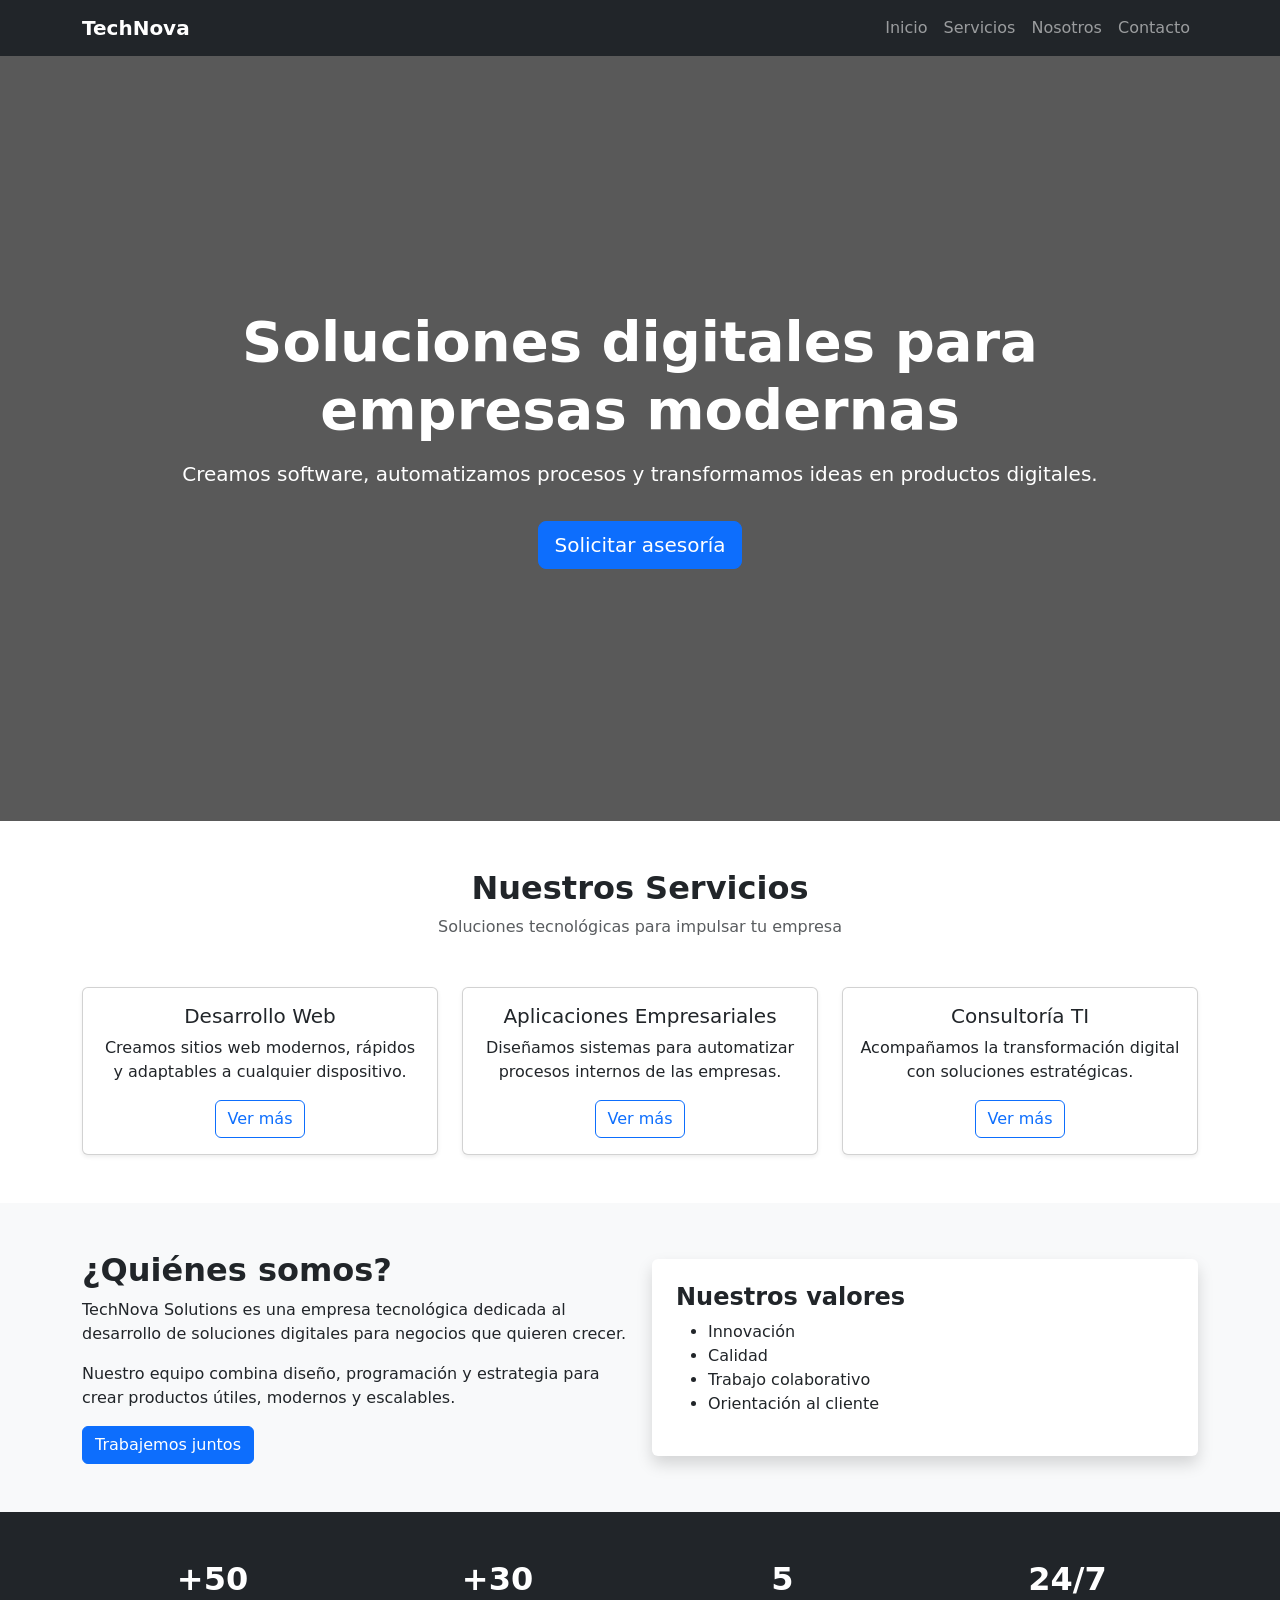
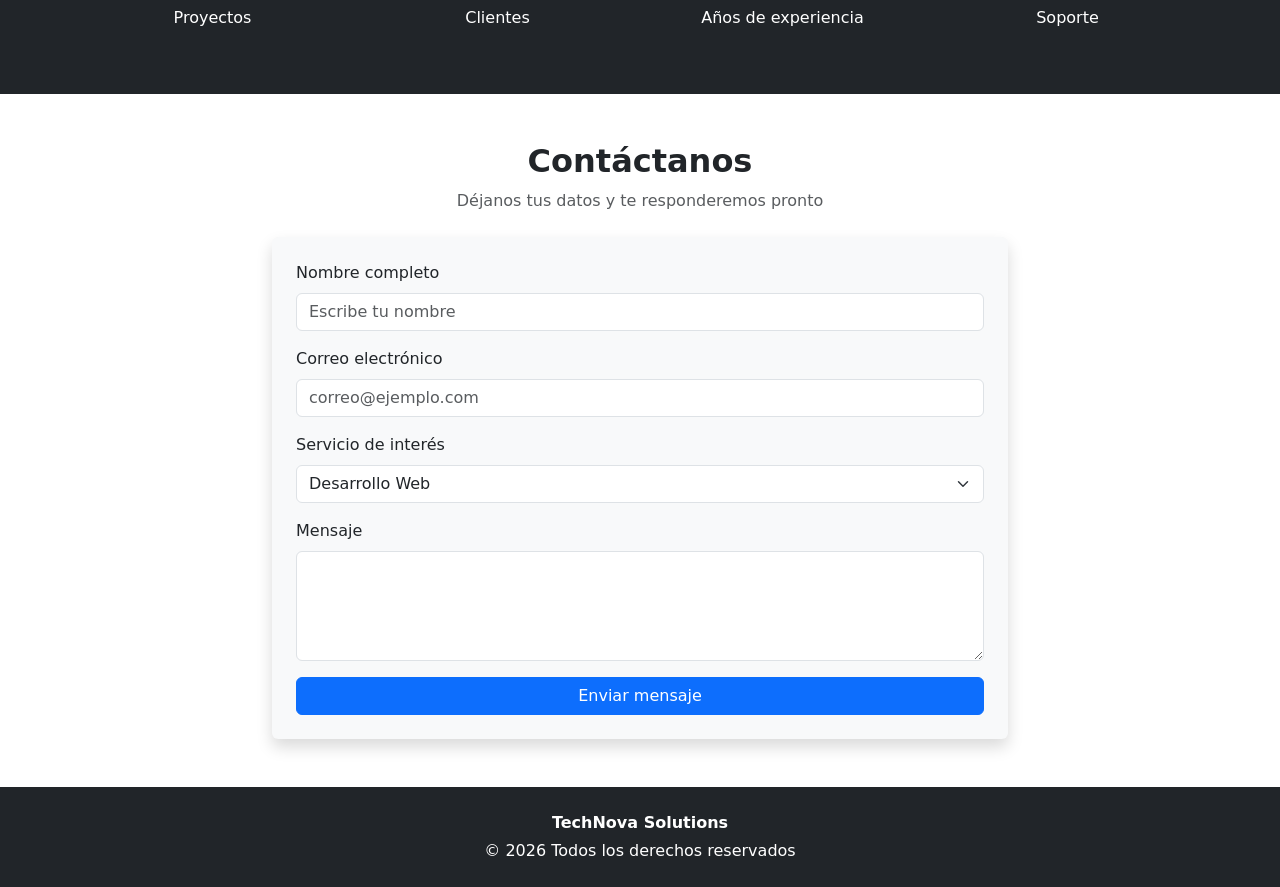
<file: index.html>
<!doctype html>
<html lang="es">
  <head>
    <meta charset="UTF-8" />
    <meta name="viewport" content="width=device-width, initial-scale=1.0" />
    <title>TechNova Solutions</title>
    <!-- Bootstrap CSS -->
    <link
      href="https://cdn.jsdelivr.net/npm/bootstrap@5.3.8/dist/css/bootstrap.min.css"
      rel="stylesheet"
    />
    <!-- CSS propio -->
    <link rel="stylesheet" href="styles.css" />
  </head>
  <body>
    <nav class="navbar navbar-expand-lg navbar-dark bg-dark">
      <div class="container">
        <a class="navbar-brand fw-bold" href="#">TechNova</a>
        <button
          class="navbar-toggler"
          type="button"
          data-bs-toggle="collapse"
          data-bs-target="#menuPrincipal"
        >
          <span class="navbar-toggler-icon"></span>
        </button>
        <div class="collapse navbar-collapse" id="menuPrincipal">
          <ul class="navbar-nav ms-auto">
            <li class="nav-item">
              <a class="nav-link" href="#inicio">Inicio</a>
            </li>
            <li class="nav-item">
              <a class="nav-link" href="#servicios">Servicios</a>
            </li>
            <li class="nav-item">
              <a class="nav-link" href="#nosotros">Nosotros</a>
            </li>
            <li class="nav-item">
              <a class="nav-link" href="#contacto">Contacto</a>
            </li>
          </ul>
        </div>
      </div>
    </nav>
    <header
      id="inicio"
      class="hero text-white text-center d-flex align-items-center"
    >
      <div class="container">
        <h1 class="display-4 fw-bold">
          Soluciones digitales para empresas modernas
        </h1>
        <p class="lead mt-3">
          Creamos software, automatizamos procesos y transformamos ideas en
          productos digitales.
        </p>
        <a href="#contacto" class="btn btn-primary btn-lg mt-3"
          >Solicitar asesoría</a
        >
      </div>
    </header>
    <section id="servicios" class="py-5">
      <div class="container">
        <div class="text-center mb-5">
          <h2 class="fw-bold">Nuestros Servicios</h2>
          <p class="text-muted">
            Soluciones tecnológicas para impulsar tu empresa
          </p>
        </div>
        <div class="row g-4">
          <div class="col-md-4">
            <div class="card h-100 shadow-sm">
              <div class="card-body text-center">
                <h5 class="card-title">Desarrollo Web</h5>
                <p class="card-text">
                  Creamos sitios web modernos, rápidos y adaptables a cualquier
                  dispositivo.
                </p>
                <a href="#" class="btn btn-outline-primary">Ver más</a>
              </div>
            </div>
          </div>
          <div class="col-md-4">
            <div class="card h-100 shadow-sm">
              <div class="card-body text-center">
                <h5 class="card-title">Aplicaciones Empresariales</h5>
                <p class="card-text">
                  Diseñamos sistemas para automatizar procesos internos de las
                  empresas.
                </p>
                <a href="#" class="btn btn-outline-primary">Ver más</a>
              </div>
            </div>
          </div>
          <div class="col-md-4">
            <div class="card h-100 shadow-sm">
              <div class="card-body text-center">
                <h5 class="card-title">Consultoría TI</h5>
                <p class="card-text">
                  Acompañamos la transformación digital con soluciones
                  estratégicas.
                </p>
                <a href="#" class="btn btn-outline-primary">Ver más</a>
              </div>
            </div>
          </div>
        </div>
      </div>
    </section>
    <section id="nosotros" class="py-5 bg-light">
      <div class="container">
        <div class="row align-items-center">
          <div class="col-md-6">
            <h2 class="fw-bold">¿Quiénes somos?</h2>
            <p>
              TechNova Solutions es una empresa tecnológica dedicada al
              desarrollo de soluciones digitales para negocios que quieren
              crecer.
            </p>
            <p>
              Nuestro equipo combina diseño, programación y estrategia para
              crear productos útiles, modernos y escalables.
            </p>
            <a href="#contacto" class="btn btn-primary">Trabajemos juntos</a>
          </div>

          <div class="col-md-6">
            <div class="p-4 bg-white shadow rounded">
              <h4 class="fw-bold">Nuestros valores</h4>
              <ul>
                <li>Innovación</li>
                <li>Calidad</li>
                <li>Trabajo colaborativo</li>
                <li>Orientación al cliente</li>
              </ul>
            </div>
          </div>
        </div>
      </div>
    </section>
    <section class="py-5 text-center bg-dark text-white">
      <div class="container">
        <div class="row">
          <div class="col-md-3">
            <h2 class="fw-bold">+50</h2>
            <p>Proyectos</p>
          </div>
          <div class="col-md-3">
            <h2 class="fw-bold">+30</h2>
            <p>Clientes</p>
          </div>
          <div class="col-md-3">
            <h2 class="fw-bold">5</h2>
            <p>Años de experiencia</p>
          </div>
          <div class="col-md-3">
            <h2 class="fw-bold">24/7</h2>
            <p>Soporte</p>
          </div>
        </div>
      </div>
    </section>
    <section id="contacto" class="py-5">
      <div class="container">
        <div class="text-center mb-4">
          <h2 class="fw-bold">Contáctanos</h2>
          <p class="text-muted">Déjanos tus datos y te responderemos pronto</p>
        </div>

        <div class="row justify-content-center">
          <div class="col-md-8">
            <form class="p-4 shadow rounded bg-light">
              <div class="mb-3">
                <label class="form-label">Nombre completo</label>
                <input
                  type="text"
                  class="form-control"
                  placeholder="Escribe tu nombre"
                />
              </div>

              <div class="mb-3">
                <label class="form-label">Correo electrónico</label>
                <input
                  type="email"
                  class="form-control"
                  placeholder="correo@ejemplo.com"
                />
              </div>

              <div class="mb-3">
                <label class="form-label">Servicio de interés</label>
                <select class="form-select">
                  <option>Desarrollo Web</option>
                  <option>Aplicación Empresarial</option>
                  <option>Consultoría TI</option>
                </select>
              </div>

              <div class="mb-3">
                <label class="form-label">Mensaje</label>
                <textarea class="form-control" rows="4"></textarea>
              </div>

              <button class="btn btn-primary w-100">Enviar mensaje</button>
            </form>
          </div>
        </div>
      </div>
    </section>
    <footer class="bg-dark text-white text-center py-4">
      <div class="container">
        <p class="mb-1 fw-bold">TechNova Solutions</p>
        <p class="mb-0">© 2026 Todos los derechos reservados</p>
      </div>
    </footer>

    <script src="https://cdn.jsdelivr.net/npm/bootstrap@5.3.8/dist/js/bootstrap.bundle.min.js"></script>
  </body>
</html>
</file>
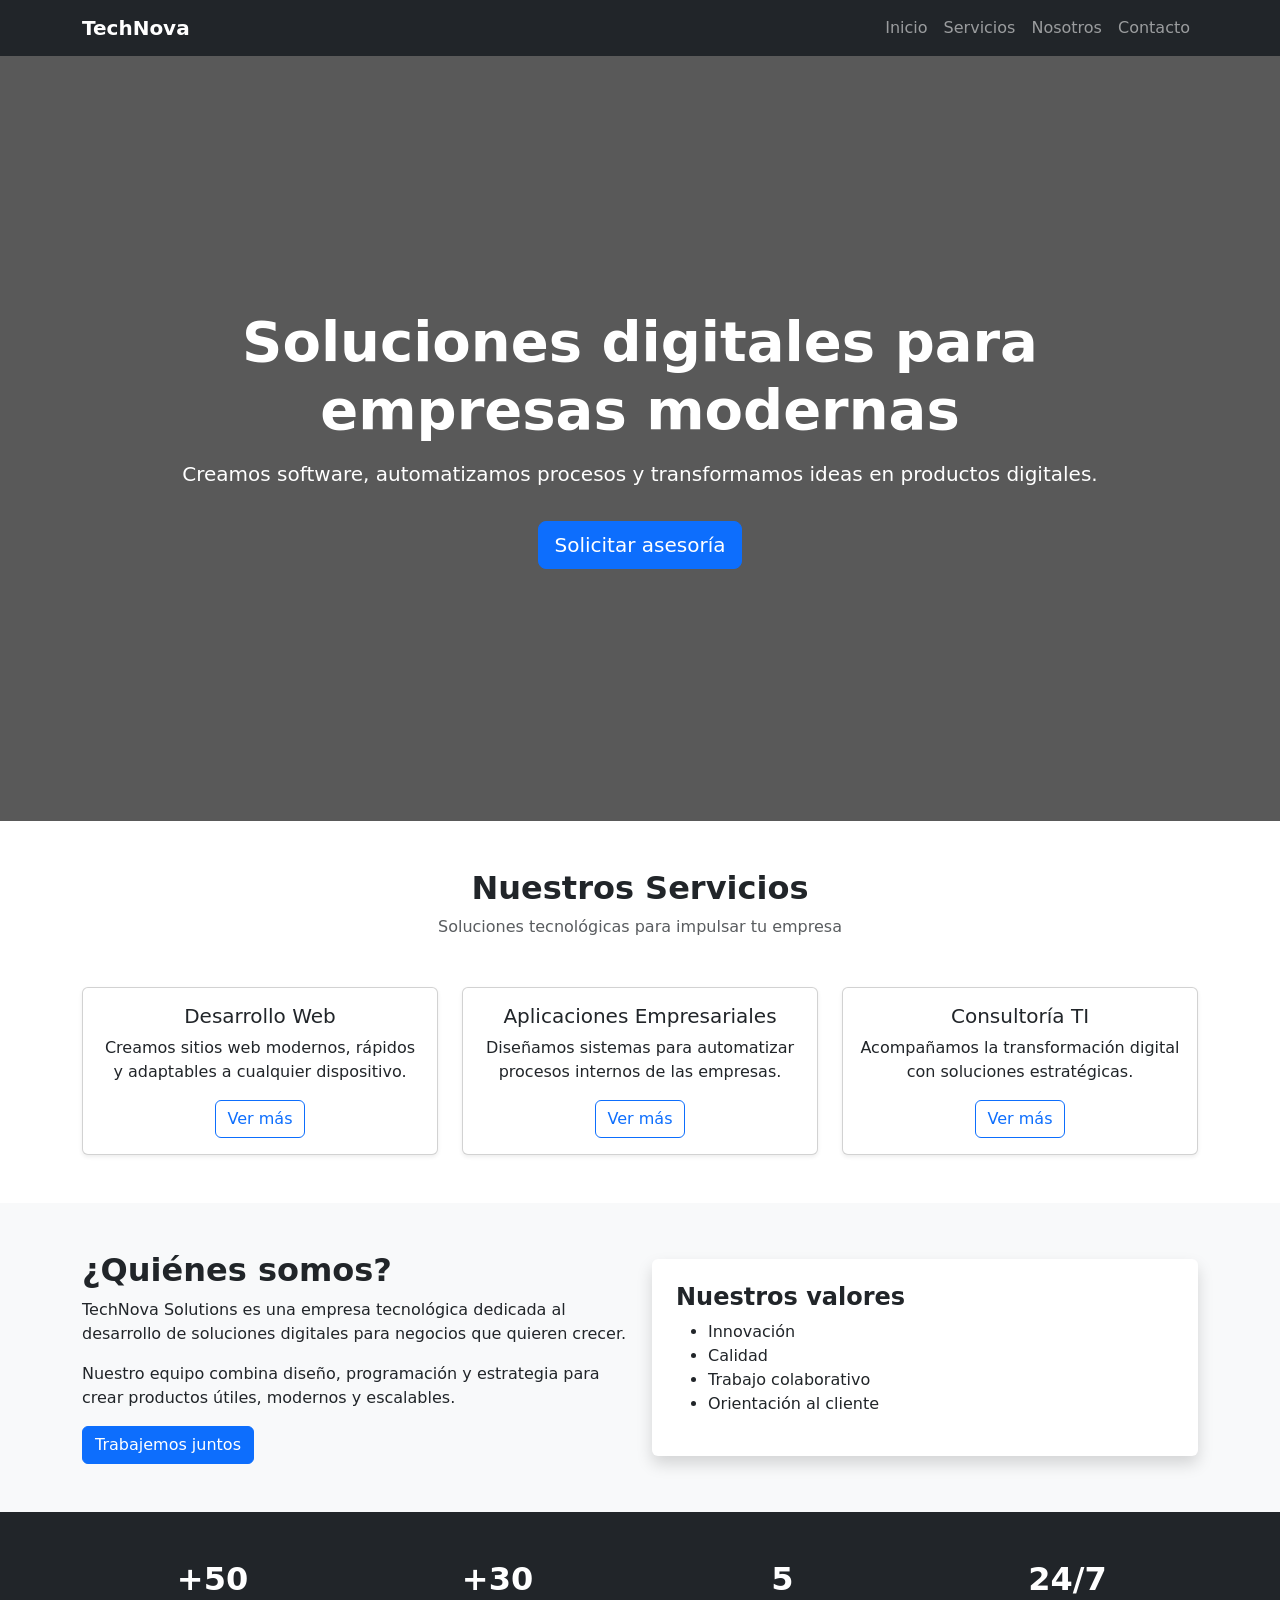
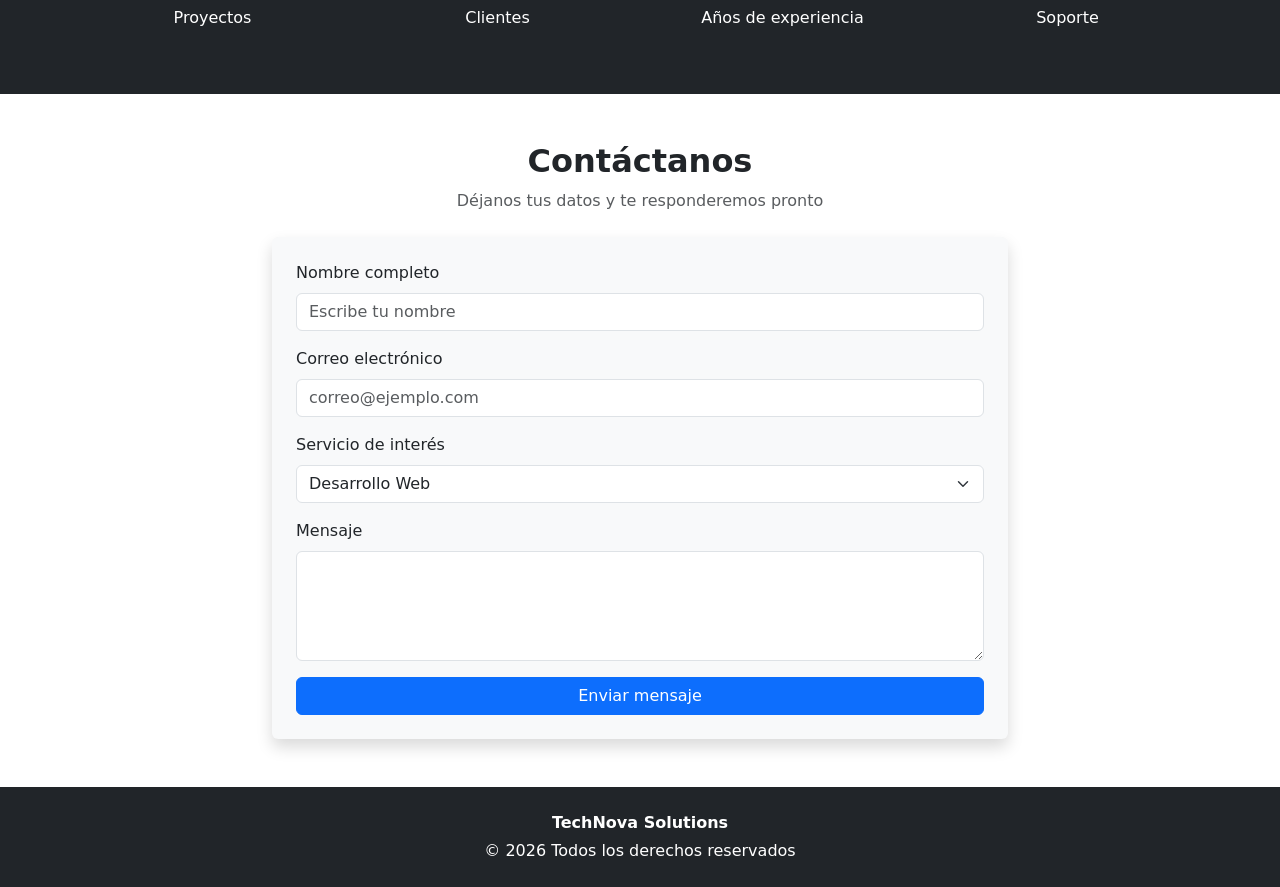
<file: index2.html>
<!doctype html>
<html lang="es">
  <head>
    <meta charset="UTF-8" />
    <meta name="viewport" content="width=device-width, initial-scale=1.0" />
    <title>TechNova Solutions</title>
    <!-- Bootstrap CSS -->
    <link
      href="https://cdn.jsdelivr.net/npm/bootstrap@5.3.8/dist/css/bootstrap.min.css"
      rel="stylesheet"
    />
    <!-- CSS propio -->
    <link rel="stylesheet" href="styles2.css" />
  </head>
  <body>
    <nav class="navbar navbar-expand-lg navbar-dark bg-dark">
      <div class="container">
        <a class="navbar-brand fw-bold" href="#">TechNova</a>
        <button
          class="navbar-toggler"
          type="button"
          data-bs-toggle="collapse"
          data-bs-target="#menuPrincipal"
        >
          <span class="navbar-toggler-icon"></span>
        </button>
        <div class="collapse navbar-collapse" id="menuPrincipal">
          <ul class="navbar-nav ms-auto">
            <li class="nav-item">
              <a class="nav-link" href="#inicio">Inicio</a>
            </li>
            <li class="nav-item">
              <a class="nav-link" href="#servicios">Servicios</a>
            </li>
            <li class="nav-item">
              <a class="nav-link" href="#nosotros">Nosotros</a>
            </li>
            <li class="nav-item">
              <a class="nav-link" href="#contacto">Contacto</a>
            </li>
          </ul>
        </div>
      </div>
    </nav>
    <header
      id="inicio"
      class="hero text-white text-center d-flex align-items-center"
    >
      <div class="container">
        <h1 class="display-4 fw-bold">
          Soluciones digitales para empresas modernas
        </h1>
        <p class="lead mt-3">
          Creamos software, automatizamos procesos y transformamos ideas en
          productos digitales.
        </p>
        <a href="#contacto" class="btn btn-primary btn-lg mt-3"
          >Solicitar asesoría</a
        >
      </div>
    </header>
    <section id="servicios" class="py-5">
      <div class="container">
        <div class="text-center mb-5">
          <h2 class="fw-bold">Nuestros Servicios</h2>
          <p class="text-muted">
            Soluciones tecnológicas para impulsar tu empresa
          </p>
        </div>
        <div class="row g-4">
          <div class="col-md-4">
            <div class="card h-100 shadow-sm">
              <div class="card-body text-center">
                <h5 class="card-title">Desarrollo Web</h5>
                <p class="card-text">
                  Creamos sitios web modernos, rápidos y adaptables a cualquier
                  dispositivo.
                </p>
                <a href="#" class="btn btn-outline-primary">Ver más</a>
              </div>
            </div>
          </div>
          <div class="col-md-4">
            <div class="card h-100 shadow-sm">
              <div class="card-body text-center">
                <h5 class="card-title">Aplicaciones Empresariales</h5>
                <p class="card-text">
                  Diseñamos sistemas para automatizar procesos internos de las
                  empresas.
                </p>
                <a href="#" class="btn btn-outline-primary">Ver más</a>
              </div>
            </div>
          </div>
          <div class="col-md-4">
            <div class="card h-100 shadow-sm">
              <div class="card-body text-center">
                <h5 class="card-title">Consultoría TI</h5>
                <p class="card-text">
                  Acompañamos la transformación digital con soluciones
                  estratégicas.
                </p>
                <a href="#" class="btn btn-outline-primary">Ver más</a>
              </div>
            </div>
          </div>
        </div>
      </div>
    </section>
    <section id="nosotros" class="py-5 bg-light">
      <div class="container">
        <div class="row align-items-center">
          <div class="col-md-6">
            <h2 class="fw-bold">¿Quiénes somos?</h2>
            <p>
              TechNova Solutions es una empresa tecnológica dedicada al
              desarrollo de soluciones digitales para negocios que quieren
              crecer.
            </p>
            <p>
              Nuestro equipo combina diseño, programación y estrategia para
              crear productos útiles, modernos y escalables.
            </p>
            <a href="#contacto" class="btn btn-primary">Trabajemos juntos</a>
          </div>

          <div class="col-md-6">
            <div class="p-4 bg-white shadow rounded">
              <h4 class="fw-bold">Nuestros valores</h4>
              <ul>
                <li>Innovación</li>
                <li>Calidad</li>
                <li>Trabajo colaborativo</li>
                <li>Orientación al cliente</li>
              </ul>
            </div>
          </div>
        </div>
      </div>
    </section>
    <section class="py-5 text-center bg-dark text-white">
      <div class="container">
        <div class="row">
          <div class="col-md-3">
            <h2 class="fw-bold">+50</h2>
            <p>Proyectos</p>
          </div>
          <div class="col-md-3">
            <h2 class="fw-bold">+30</h2>
            <p>Clientes</p>
          </div>
          <div class="col-md-3">
            <h2 class="fw-bold">5</h2>
            <p>Años de experiencia</p>
          </div>
          <div class="col-md-3">
            <h2 class="fw-bold">24/7</h2>
            <p>Soporte</p>
          </div>
        </div>
      </div>
    </section>
    <section id="contacto" class="py-5">
      <div class="container">
        <div class="text-center mb-4">
          <h2 class="fw-bold">Contáctanos</h2>
          <p class="text-muted">Déjanos tus datos y te responderemos pronto</p>
        </div>

        <div class="row justify-content-center">
          <div class="col-md-8">
            <form class="p-4 shadow rounded bg-light">
              <div class="mb-3">
                <label class="form-label">Nombre completo</label>
                <input
                  type="text"
                  class="form-control"
                  placeholder="Escribe tu nombre"
                />
              </div>

              <div class="mb-3">
                <label class="form-label">Correo electrónico</label>
                <input
                  type="email"
                  class="form-control"
                  placeholder="correo@ejemplo.com"
                />
              </div>

              <div class="mb-3">
                <label class="form-label">Servicio de interés</label>
                <select class="form-select">
                  <option>Desarrollo Web</option>
                  <option>Aplicación Empresarial</option>
                  <option>Consultoría TI</option>
                </select>
              </div>

              <div class="mb-3">
                <label class="form-label">Mensaje</label>
                <textarea class="form-control" rows="4"></textarea>
              </div>

              <button class="btn btn-primary w-100">Enviar mensaje</button>
            </form>
          </div>
        </div>
      </div>
    </section>
    <footer class="bg-dark text-white text-center py-4">
      <div class="container">
        <p class="mb-1 fw-bold">TechNova Solutions</p>
        <p class="mb-0">© 2026 Todos los derechos reservados</p>
      </div>
    </footer>

    <script src="https://cdn.jsdelivr.net/npm/bootstrap@5.3.8/dist/js/bootstrap.bundle.min.js"></script>
  </body>
</html>
</file>
<file: styles.css>
.hero {
  min-height: 85vh;
  background:
    linear-gradient(rgba(0, 0, 0, 0.65), rgba(0, 0, 0, 0.65)),
    url("https://images.unsplash.com/photo-1497366754035-f200968a6e72");
  background-size: cover;
  background-position: center;
}
</file>
<file: styles2.css>
.hero {
  min-height: 85vh;
  background:
    linear-gradient(rgba(0, 0, 0, 0.65), rgba(0, 0, 0, 0.65)),
    url("https://images.unsplash.com/photo-1497366754035-f200968a6e72");
  background-size: cover;
  background-position: center;
}
</file>
